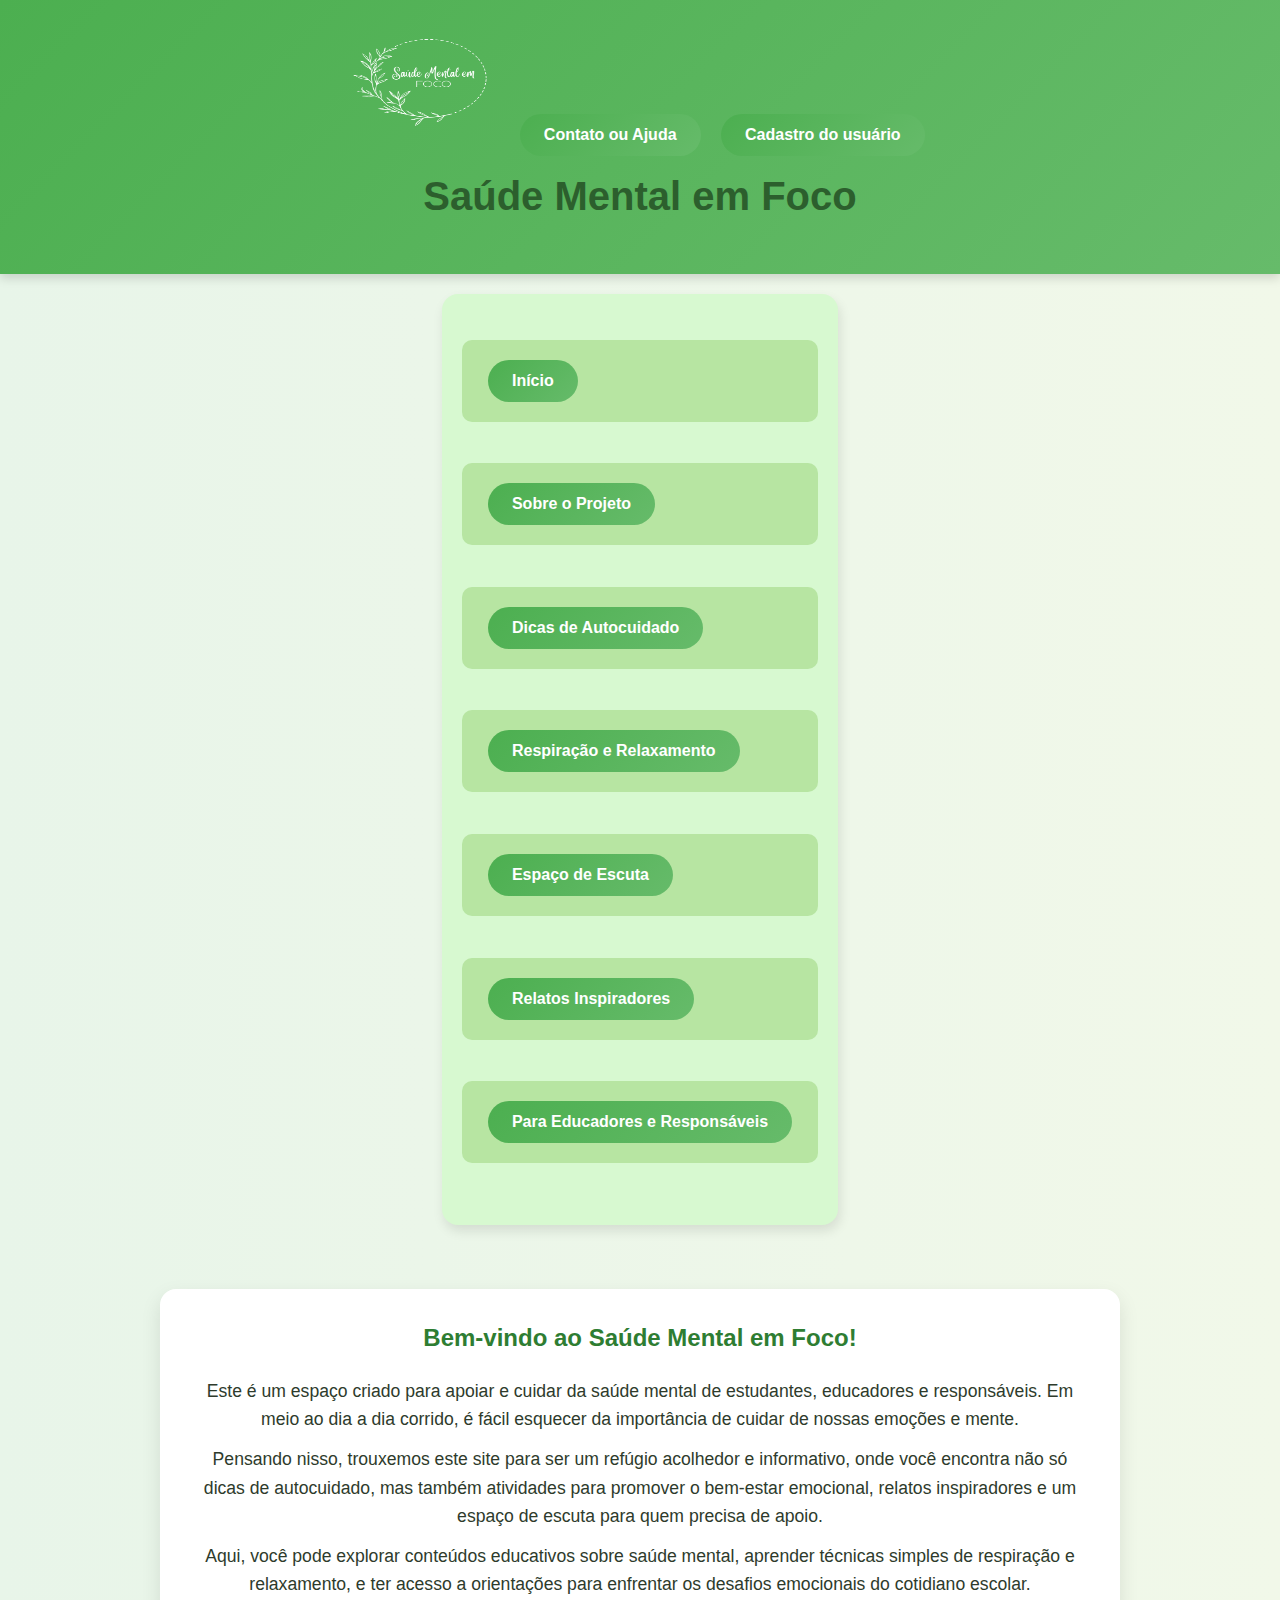
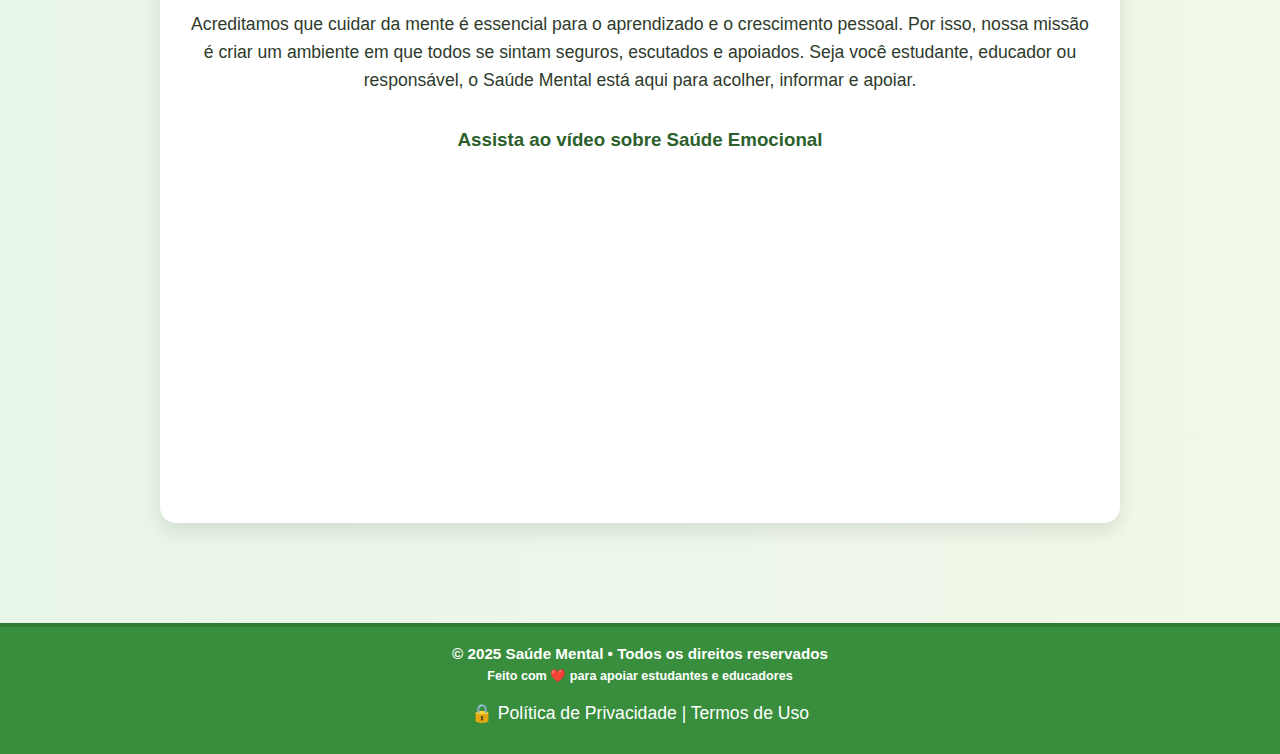
<file: index.html>
<!DOCTYPE html>
<html lang="pt-BR">
<head>
    <meta charset="UTF-8">
    <meta name="viewport" content="width=device-width, initial-scale=1.0">
    <title>Saúde Mental em Foco</title>
    <link rel="stylesheet" type="text/css" href="styles.css" media="screen"/>
    <script src="script.js"></script>
</head>
<div id="cabecalho">
  <img class="imgtopo" src="img/logo.png"
         width="160" height="110" alt="Imagem" title="Equilibrio da saúde mental." />

  
   
  <a href="contatoajuda.html"><button class="bttop">Contato ou Ajuda</button></a>  
  <a href="perfil.html"><button class="bttop">Cadastro do usuário</button></a> 
    


  
  <h1>Saúde Mental em Foco</h1>
        
    </div>

    <div id="layout">

    <div id="menu">
      <br> 
      <a href="inicio.html"><button>Início</button></a>
      <br>
       <a href="sobreprojeto.html"><button>Sobre o Projeto</button></a>
       <br>
       <a href="dicas.html"><button>Dicas de Autocuidado</button></a>
       <br>
       <a href="respiracaorelaxamento.html"><button>Respiração e Relaxamento</button></a>
       <br>
       <a href="espacodeescuta.html"><button>Espaço de Escuta</button></a>
       <br>
       <a href="relatosinspiradores.html"><button>Relatos Inspiradores</button></a>
       <br>
       <a href="educadorresponsavel.html"><button>Para Educadores e Responsáveis</button></a>
       <br>
      
  </div>

    <div id="conteudo">
      <h2>Bem-vindo ao Saúde Mental em Foco!</h2>
        <p>Este é um espaço criado para apoiar e cuidar da saúde mental de estudantes, educadores e responsáveis. Em meio ao dia a dia corrido, é fácil esquecer da importância de cuidar de nossas emoções e mente.</p> 
        <p>  Pensando nisso, trouxemos este site para ser um refúgio acolhedor e informativo, onde você encontra não só dicas de autocuidado, mas também atividades para promover o bem-estar emocional, relatos inspiradores e um espaço de escuta para quem precisa de apoio.</p>
        <p> Aqui, você pode explorar conteúdos educativos sobre saúde mental, aprender técnicas simples de respiração e relaxamento, e ter acesso a orientações para enfrentar os desafios emocionais do cotidiano escolar.</p>
        <p> Acreditamos que cuidar da mente é essencial para o aprendizado e o crescimento pessoal. Por isso, nossa missão é criar um ambiente em que todos se sintam seguros, escutados e apoiados. Seja você estudante, educador ou responsável, o Saúde Mental está aqui para acolher, informar e apoiar.</p>


        <div id="video-container" style="text-align: center; margin-top: 30px;">
          <h3>Assista ao vídeo sobre Saúde Emocional</h3>
          <iframe width="560" height="315" src="https://www.youtube.com/embed/IptgZSmFNj8" frameborder="0" allow="accelerometer; autoplay; clipboard-write; encrypted-media; gyroscope; picture-in-picture" allowfullscreen></iframe>
      </div>
          
  
    </div>

  </div>

    <footer>
      <h4>&copy; 2025 Saúde Mental • Todos os direitos reservados</h4>
    <h5>Feito com ❤️ para apoiar estudantes e educadores</h5>
    <p>🔒 Política de Privacidade | Termos de Uso</p>
    </footer>
</body>
</html>
</file>
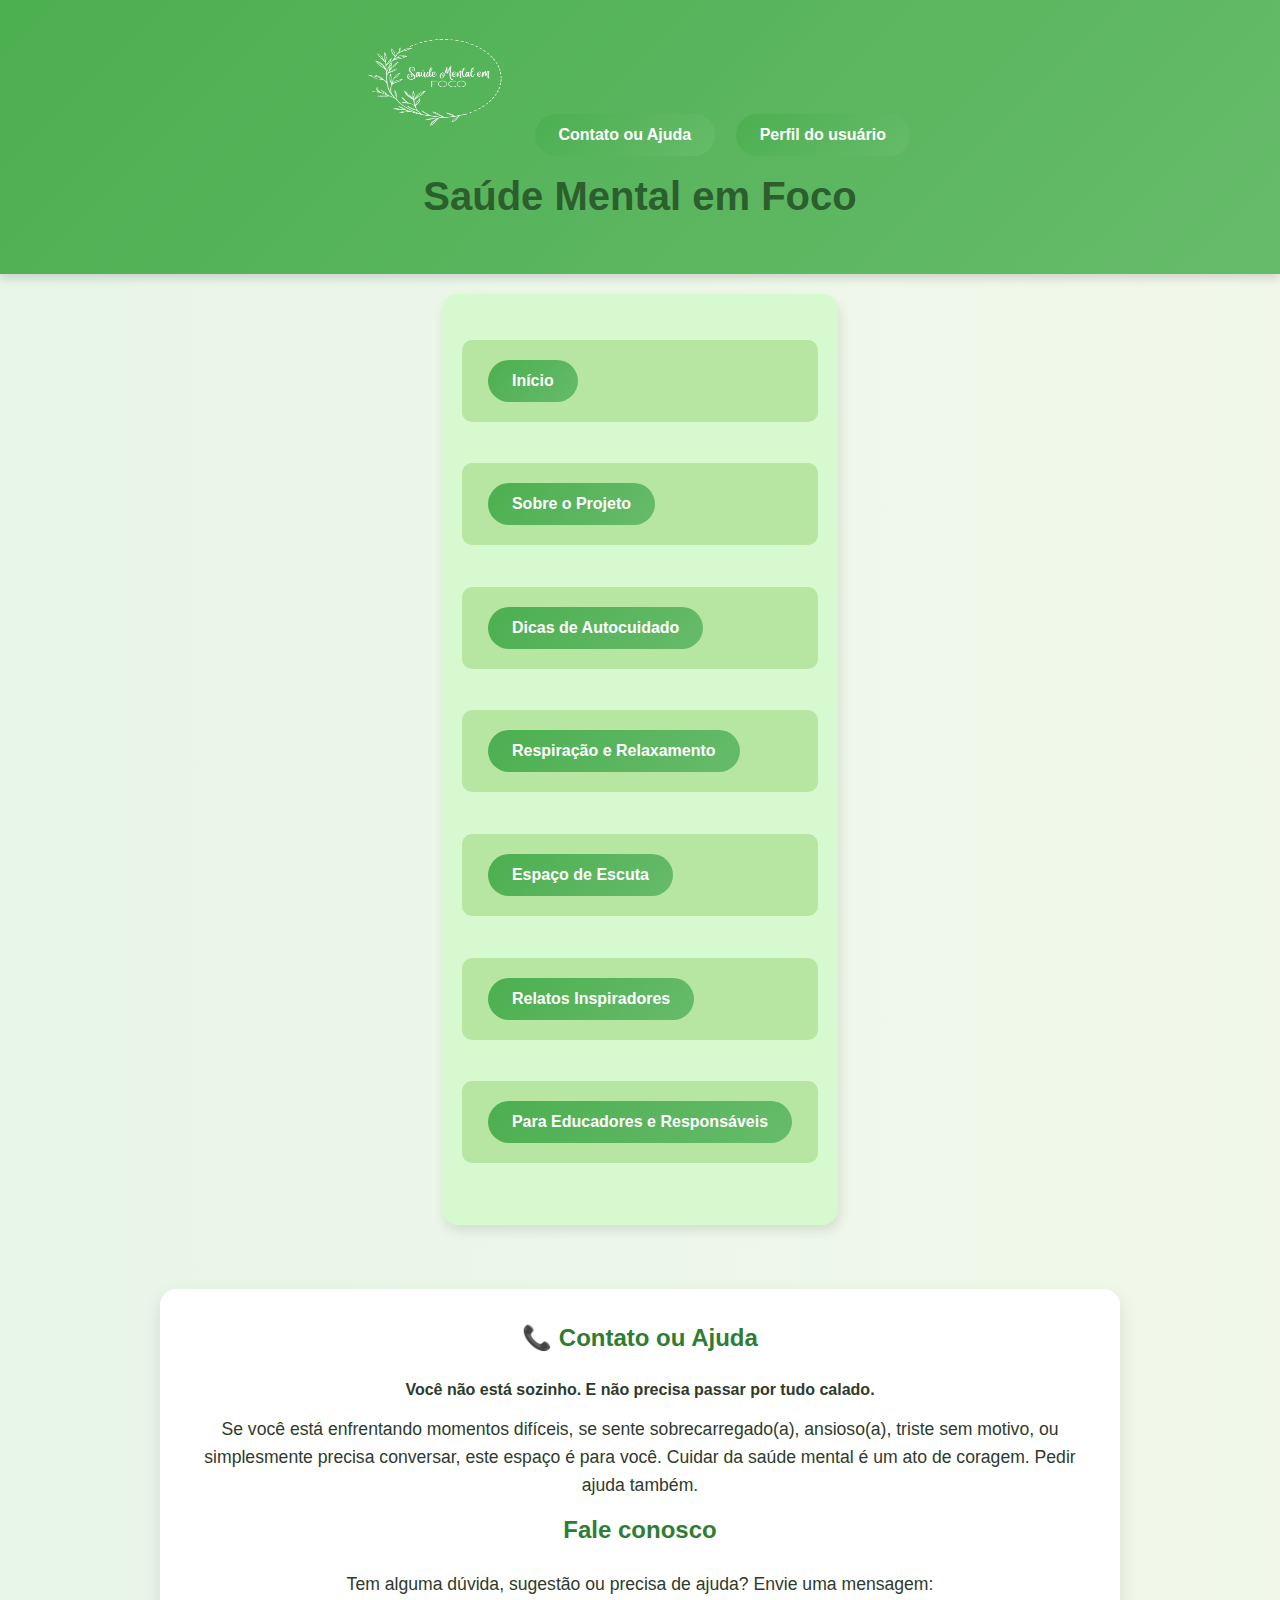
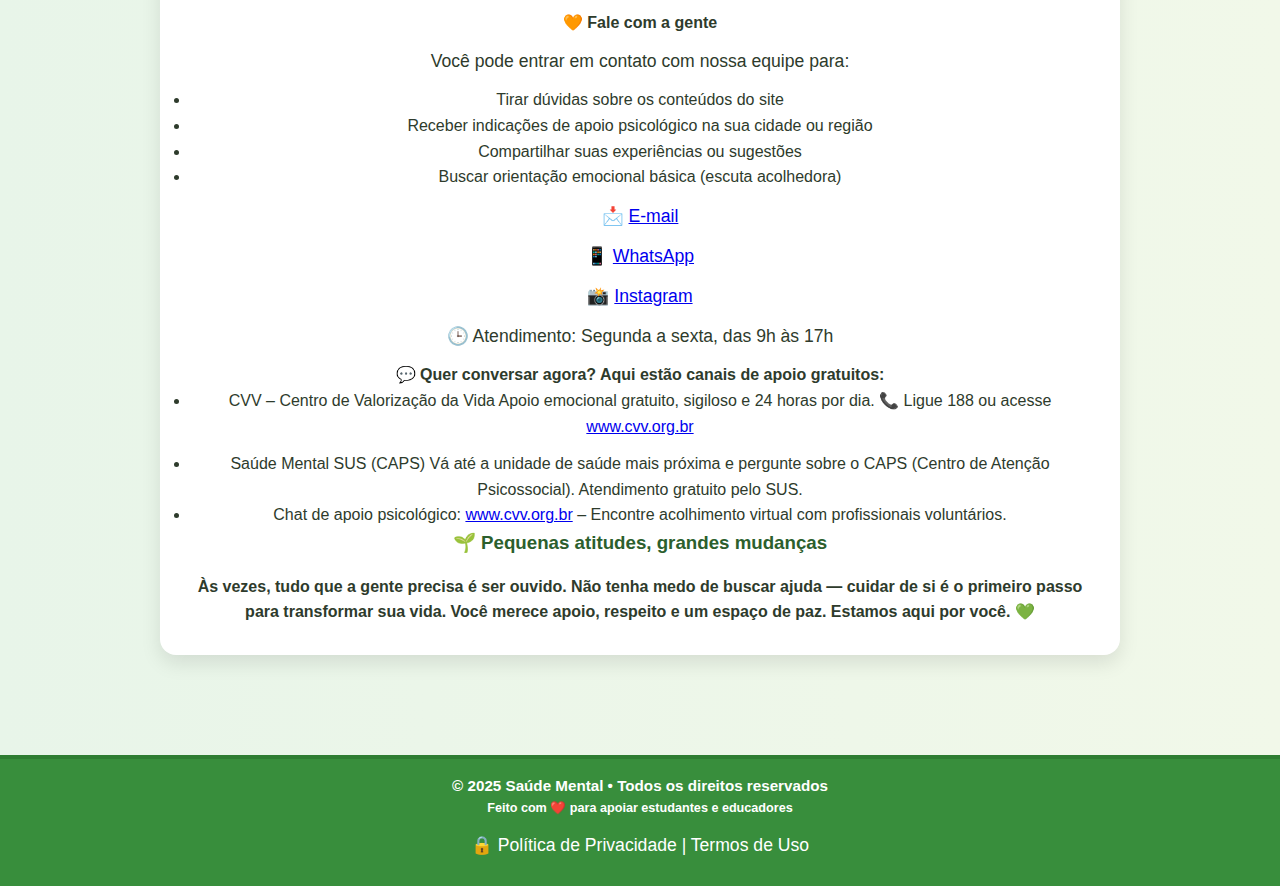
<file: contatoajuda.html>
<!DOCTYPE html>
<html lang="pt-BR">
<head>
    <meta charset="UTF-8">
    <meta name="viewport" content="width=device-width, initial-scale=1.0">
    <title>Saúde Mental em Foco</title>
    <link rel="stylesheet" type="text/css" href="styles.css" media="screen"/>
    <script src="script.js"></script>
</head>
<div id="cabecalho">
  <img class="imgtopo" src="img/logo.png"
         width="160" height="110" alt="Imagem" title="Equilibrio da saúde mental." />
      

       <a href="contatoajuda.html"><button class="bttop">Contato ou Ajuda</button></a>  
  <a href="perfil.html"><button class="bttop">Perfil do usuário</button></a>    
        <h1>Saúde Mental em Foco</h1>
        
    </div>

    <div id="layout">

    <div id="menu">
      <br> 
      <a href="inicio.html"><button>Início</button></a>
      <br>
       <a href="sobreprojeto.html"><button>Sobre o Projeto</button></a>
       <br>
       <a href="dicas.html"><button>Dicas de Autocuidado</button></a>
       <br>
       <a href="respiracaorelaxamento.html"><button>Respiração e Relaxamento</button></a>
       <br>
       <a href="espacodeescuta.html"><button>Espaço de Escuta</button></a>
       <br>
       <a href="relatosinspiradores.html"><button>Relatos Inspiradores</button></a>
       <br>
       <a href="educadorresponsavel.html"><button>Para Educadores e Responsáveis</button></a>
       <br>
    
  </div>

    <div id="conteudo">
     <h2>📞 Contato ou Ajuda</h2>
     <h4>Você não está sozinho. E não precisa passar por tudo calado.</h4>
     <p>Se você está enfrentando momentos difíceis, se sente sobrecarregado(a), ansioso(a), triste sem motivo, ou simplesmente precisa conversar, este espaço é para você.

        Cuidar da saúde mental é um ato de coragem. Pedir ajuda também.</p>


  <section class="contato" id="contato">
    <h2>Fale conosco</h2>
    <p>Tem alguma dúvida, sugestão ou precisa de ajuda? Envie uma mensagem:</p>
    
        <h4>🧡 Fale com a gente</h4>
        <p>Você pode entrar em contato com nossa equipe para:

           <li> Tirar dúvidas sobre os conteúdos do site</li> 
            
          <li>Receber indicações de apoio psicológico na sua cidade ou região</li>  
            
          <li>Compartilhar suas experiências ou sugestões</li>
            
         <li>Buscar orientação emocional básica (escuta acolhedora)</li>
            
           <p>📩 <a href="mailto:apoio@saudementalemfoco.org">E-mail</a></p> 
           <p>📱 <a href="https://wa.me/14982269657" target="_blank">WhatsApp</a></p> 
           <p>📸 <a href="https://instagram.com/saudementalparatodos_" target="_blank">Instagram</a></p>
            <p>🕒 Atendimento: Segunda a sexta, das 9h às 17h </p>
        <h4>💬 Quer conversar agora? Aqui estão canais de apoio gratuitos:</h4>
        <li>CVV – Centro de Valorização da Vida
            Apoio emocional gratuito, sigiloso e 24 horas por dia.
            📞 Ligue 188 ou acesse <a href="https://www.cvv.org.br" target="_blank">www.cvv.org.br</a></p></li>
            <li>Saúde Mental SUS (CAPS)
                Vá até a unidade de saúde mais próxima e pergunte sobre o CAPS (Centro de Atenção Psicossocial). Atendimento gratuito pelo SUS.</li>
            <li>Chat de apoio psicológico:
                <a href="https://www.mapasaudemental.com.br" target="_blank">www.cvv.org.br</a> – Encontre acolhimento virtual com profissionais voluntários.</li>

            <h3>🌱 Pequenas atitudes, grandes mudanças</h3>
            <h4>Às vezes, tudo que a gente precisa é ser ouvido. Não tenha medo de buscar ajuda — cuidar de si é o primeiro passo para transformar sua vida.

                Você merece apoio, respeito e um espaço de paz. Estamos aqui por você. 💚</h4>


      </div>
          
  
    </div>

  </div>

    <footer>
      <h4>&copy; 2025 Saúde Mental • Todos os direitos reservados</h4>
    <h5>Feito com ❤️ para apoiar estudantes e educadores</h5>
    <p>🔒 Política de Privacidade | Termos de Uso</p>
    </footer>
</body>
</html>
</file>
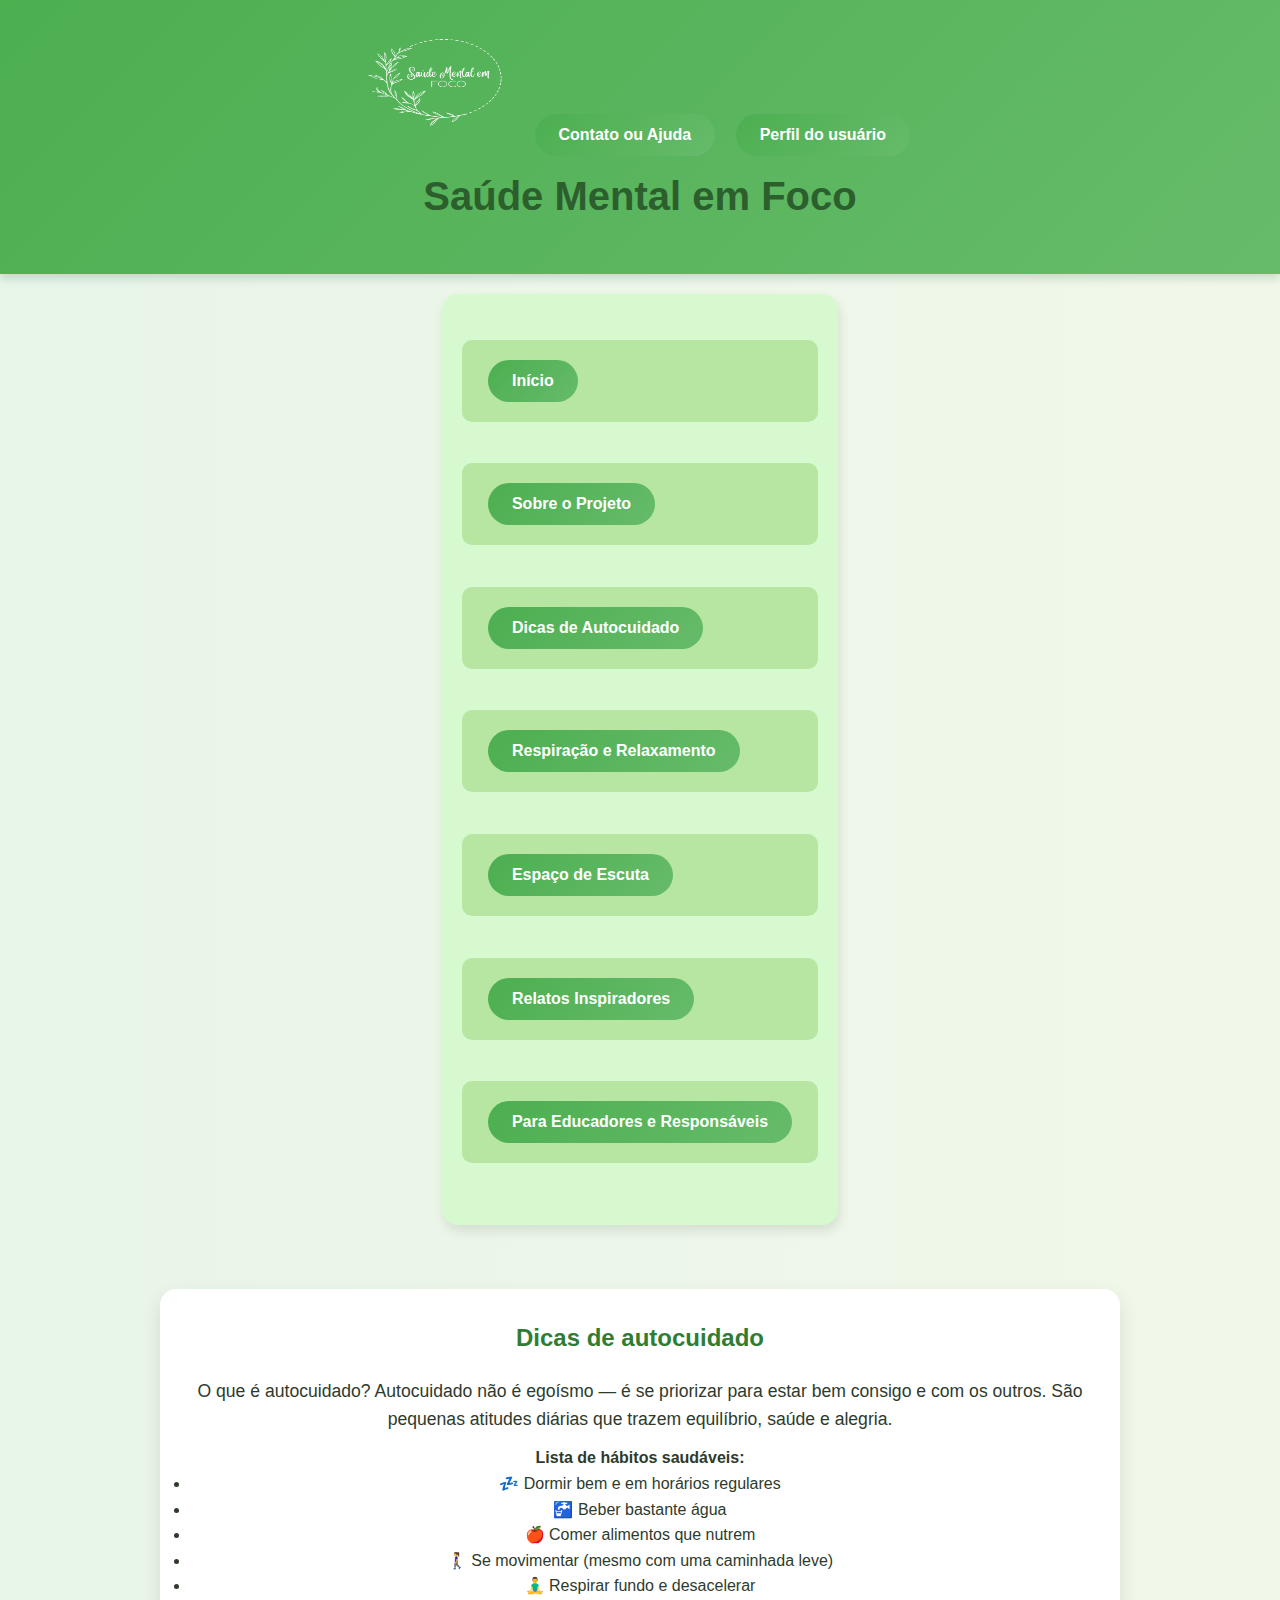
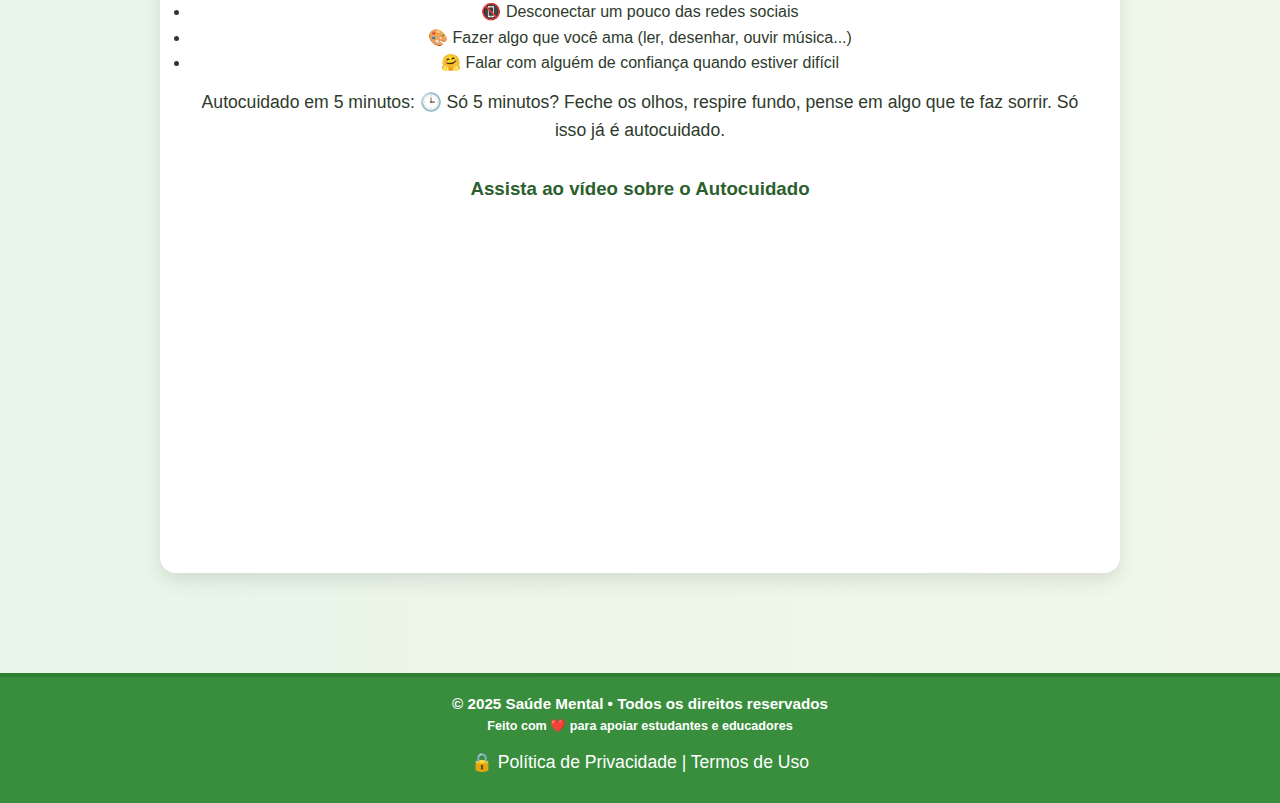
<file: dicas.html>
<!DOCTYPE html>
<html lang="pt-BR">
<head>
    <meta charset="UTF-8">
    <meta name="viewport" content="width=device-width, initial-scale=1.0">
    <title>Saúde Mental em Foco</title>
    <link rel="stylesheet" type="text/css" href="styles.css" media="screen"/>
    <script src="script.js"></script>
</head>
    <div id="cabecalho">
      <img class="imgtopo" src="img/logo.png"
         width="160" height="110" alt="Imagem" title="Equilibrio da saúde mental." />
      

       <a href="contatoajuda.html"><button class="bttop">Contato ou Ajuda</button></a>  
  <a href="perfil.html"><button class="bttop">Perfil do usuário</button></a>    
        <h1>Saúde Mental em Foco</h1>
    </div>

    <div id="layout">

    <div id="menu">
      <br> 
      <a href="inicio.html"><button>Início</button></a>
      <br>
       <a href="sobreprojeto.html"><button>Sobre o Projeto</button></a>
       <br>
       <a href="dicas.html"><button>Dicas de Autocuidado</button></a>
       <br>
       <a href="respiracaorelaxamento.html"><button>Respiração e Relaxamento</button></a>
       <br>
       <a href="espacodeescuta.html"><button>Espaço de Escuta</button></a>
       <br>
       <a href="relatosinspiradores.html"><button>Relatos Inspiradores</button></a>
       <br>
       <a href="educadorresponsavel.html"><button>Para Educadores e Responsáveis</button></a>
       <br>

  </div>

  <div id="conteudo">
    <h2>Dicas de autocuidado</h2>
    <p>O que é autocuidado? Autocuidado não é egoísmo — é se priorizar para estar bem consigo e com os outros. São pequenas atitudes diárias que trazem equilíbrio, saúde e alegria.</p>

    <h4> Lista de hábitos saudáveis:</h4>
    <li>💤 Dormir bem e em horários regulares</li>
    <li>🚰 Beber bastante água</li>
    <li>🍎 Comer alimentos que nutrem</li>
    <li>🚶‍♀️ Se movimentar (mesmo com uma caminhada leve)</li>
    <li>🧘‍♂️ Respirar fundo e desacelerar</li>
    <li>📵 Desconectar um pouco das redes sociais</li>
    <li>🎨 Fazer algo que você ama (ler, desenhar, ouvir música...)</li>
    <li>🤗 Falar com alguém de confiança quando estiver difícil</li>

    <p>Autocuidado em 5 minutos: 🕒 Só 5 minutos? Feche os olhos, respire fundo, pense em algo que te faz sorrir. Só isso já é autocuidado.</p>

    <div id="video-container" style="text-align: center; margin-top: 30px;">
        <h3>Assista ao vídeo sobre o Autocuidado</h3>
        <iframe width="560" height="315" src="https://www.youtube.com/embed/tYiD3FJRXgM?si=ZHF_KVhlK0ngTYno" title="YouTube video player" frameborder="0" allow="accelerometer; autoplay; clipboard-write; encrypted-media; gyroscope; picture-in-picture; web-share" referrerpolicy="strict-origin-when-cross-origin" allowfullscreen></iframe>
    </div>





     </div>
  </div>
    </div>

  <footer>
    <h4>&copy; 2025 Saúde Mental • Todos os direitos reservados</h4>
  <h5>Feito com ❤️ para apoiar estudantes e educadores</h5>
  <p>🔒 Política de Privacidade | Termos de Uso</p>
  </footer>
</body>
</html>
</file>
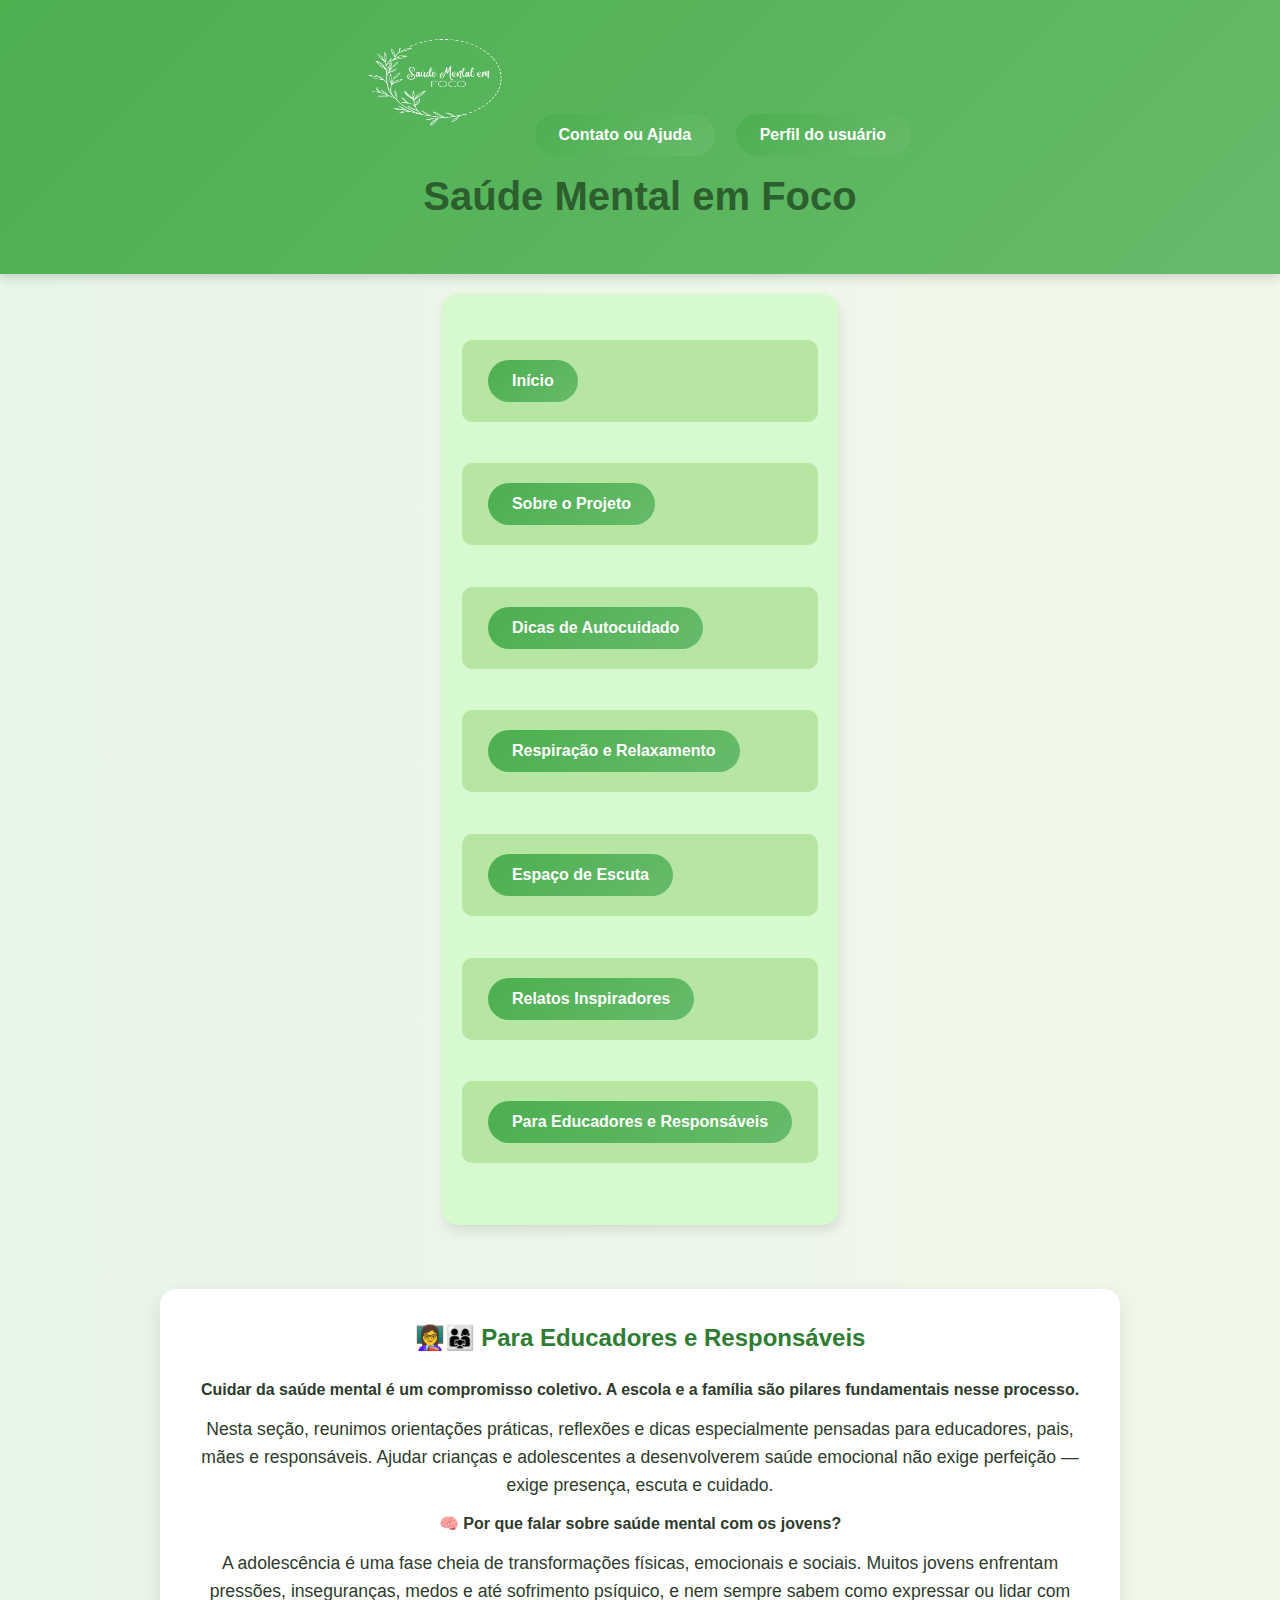
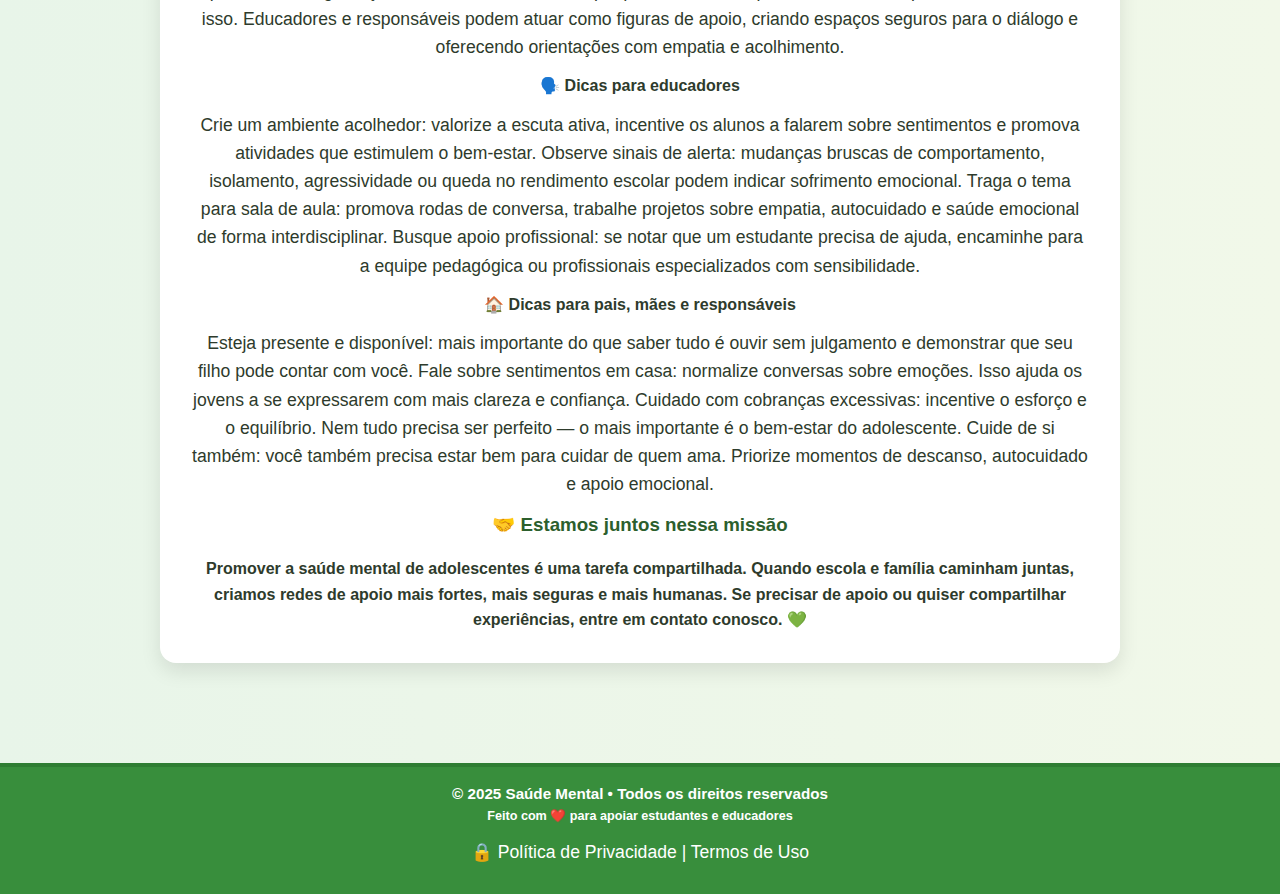
<file: educadorresponsavel.html>
<!DOCTYPE html>
<html lang="pt-BR">
<head>
    <meta charset="UTF-8">
    <meta name="viewport" content="width=device-width, initial-scale=1.0">
    <title>Saúde Mental em Foco</title>
    <link rel="stylesheet" type="text/css" href="styles.css" media="screen"/>
    <script src="script.js"></script>
</head>
<div id="cabecalho">
  <img class="imgtopo" src="img/logo.png"
         width="160" height="110" alt="Imagem" title="Equilibrio da saúde mental." />
      

       <a href="contatoajuda.html"><button class="bttop">Contato ou Ajuda</button></a>  
  <a href="perfil.html"><button class="bttop">Perfil do usuário</button></a>    
        <h1>Saúde Mental em Foco</h1>
    </div>

    <div id="layout">

    <div id="menu">
      <br> 
      <a href="inicio.html"><button>Início</button></a>
      <br>
       <a href="sobreprojeto.html"><button>Sobre o Projeto</button></a>
       <br>
       <a href="dicas.html"><button>Dicas de Autocuidado</button></a>
       <br>
       <a href="respiracaorelaxamento.html"><button>Respiração e Relaxamento</button></a>
       <br>
       <a href="espacodeescuta.html"><button>Espaço de Escuta</button></a>
       <br>
       <a href="relatosinspiradores.html"><button>Relatos Inspiradores</button></a>
       <br>
       <a href="educadorresponsavel.html"><button>Para Educadores e Responsáveis</button></a>
       <br>
  </div>

    <div id="conteudo">
      <h2>👩‍🏫👨‍👩‍👧 Para Educadores e Responsáveis</h2>
      <h4>Cuidar da saúde mental é um compromisso coletivo. A escola e a família são pilares fundamentais nesse processo.</h4>
      <p>Nesta seção, reunimos orientações práticas, reflexões e dicas especialmente pensadas para educadores, pais, mães e responsáveis. Ajudar crianças e adolescentes a desenvolverem saúde emocional não exige perfeição — exige presença, escuta e cuidado. </p>
      <h4>🧠 Por que falar sobre saúde mental com os jovens?</h4>
      <p>A adolescência é uma fase cheia de transformações físicas, emocionais e sociais. Muitos jovens enfrentam pressões, inseguranças, medos e até sofrimento psíquico, e nem sempre sabem como expressar ou lidar com isso.

        Educadores e responsáveis podem atuar como figuras de apoio, criando espaços seguros para o diálogo e oferecendo orientações com empatia e acolhimento.</p>
      <h4>🗣️ Dicas para educadores</h4>
      <p>Crie um ambiente acolhedor: valorize a escuta ativa, incentive os alunos a falarem sobre sentimentos e promova atividades que estimulem o bem-estar.

        Observe sinais de alerta: mudanças bruscas de comportamento, isolamento, agressividade ou queda no rendimento escolar podem indicar sofrimento emocional.
        
        Traga o tema para sala de aula: promova rodas de conversa, trabalhe projetos sobre empatia, autocuidado e saúde emocional de forma interdisciplinar.
        
        Busque apoio profissional: se notar que um estudante precisa de ajuda, encaminhe para a equipe pedagógica ou profissionais especializados com sensibilidade.</p>
      <h4>🏠 Dicas para pais, mães e responsáveis</h4>
      <p>Esteja presente e disponível: mais importante do que saber tudo é ouvir sem julgamento e demonstrar que seu filho pode contar com você.

        Fale sobre sentimentos em casa: normalize conversas sobre emoções. Isso ajuda os jovens a se expressarem com mais clareza e confiança.
        
        Cuidado com cobranças excessivas: incentive o esforço e o equilíbrio. Nem tudo precisa ser perfeito — o mais importante é o bem-estar do adolescente.
        
        Cuide de si também: você também precisa estar bem para cuidar de quem ama. Priorize momentos de descanso, autocuidado e apoio emocional.</p>
      <h3>🤝 Estamos juntos nessa missão</h3>
      <h4>Promover a saúde mental de adolescentes é uma tarefa compartilhada. Quando escola e família caminham juntas, criamos redes de apoio mais fortes, mais seguras e mais humanas.

        Se precisar de apoio ou quiser compartilhar experiências, entre em contato conosco. 💚</h4>

      </div>
          
  
    </div>

  </div>

    <footer>
      <h4>&copy; 2025 Saúde Mental • Todos os direitos reservados</h4>
    <h5>Feito com ❤️ para apoiar estudantes e educadores</h5>
    <p>🔒 Política de Privacidade | Termos de Uso</p>
    </footer>
</body>
</html>
</file>
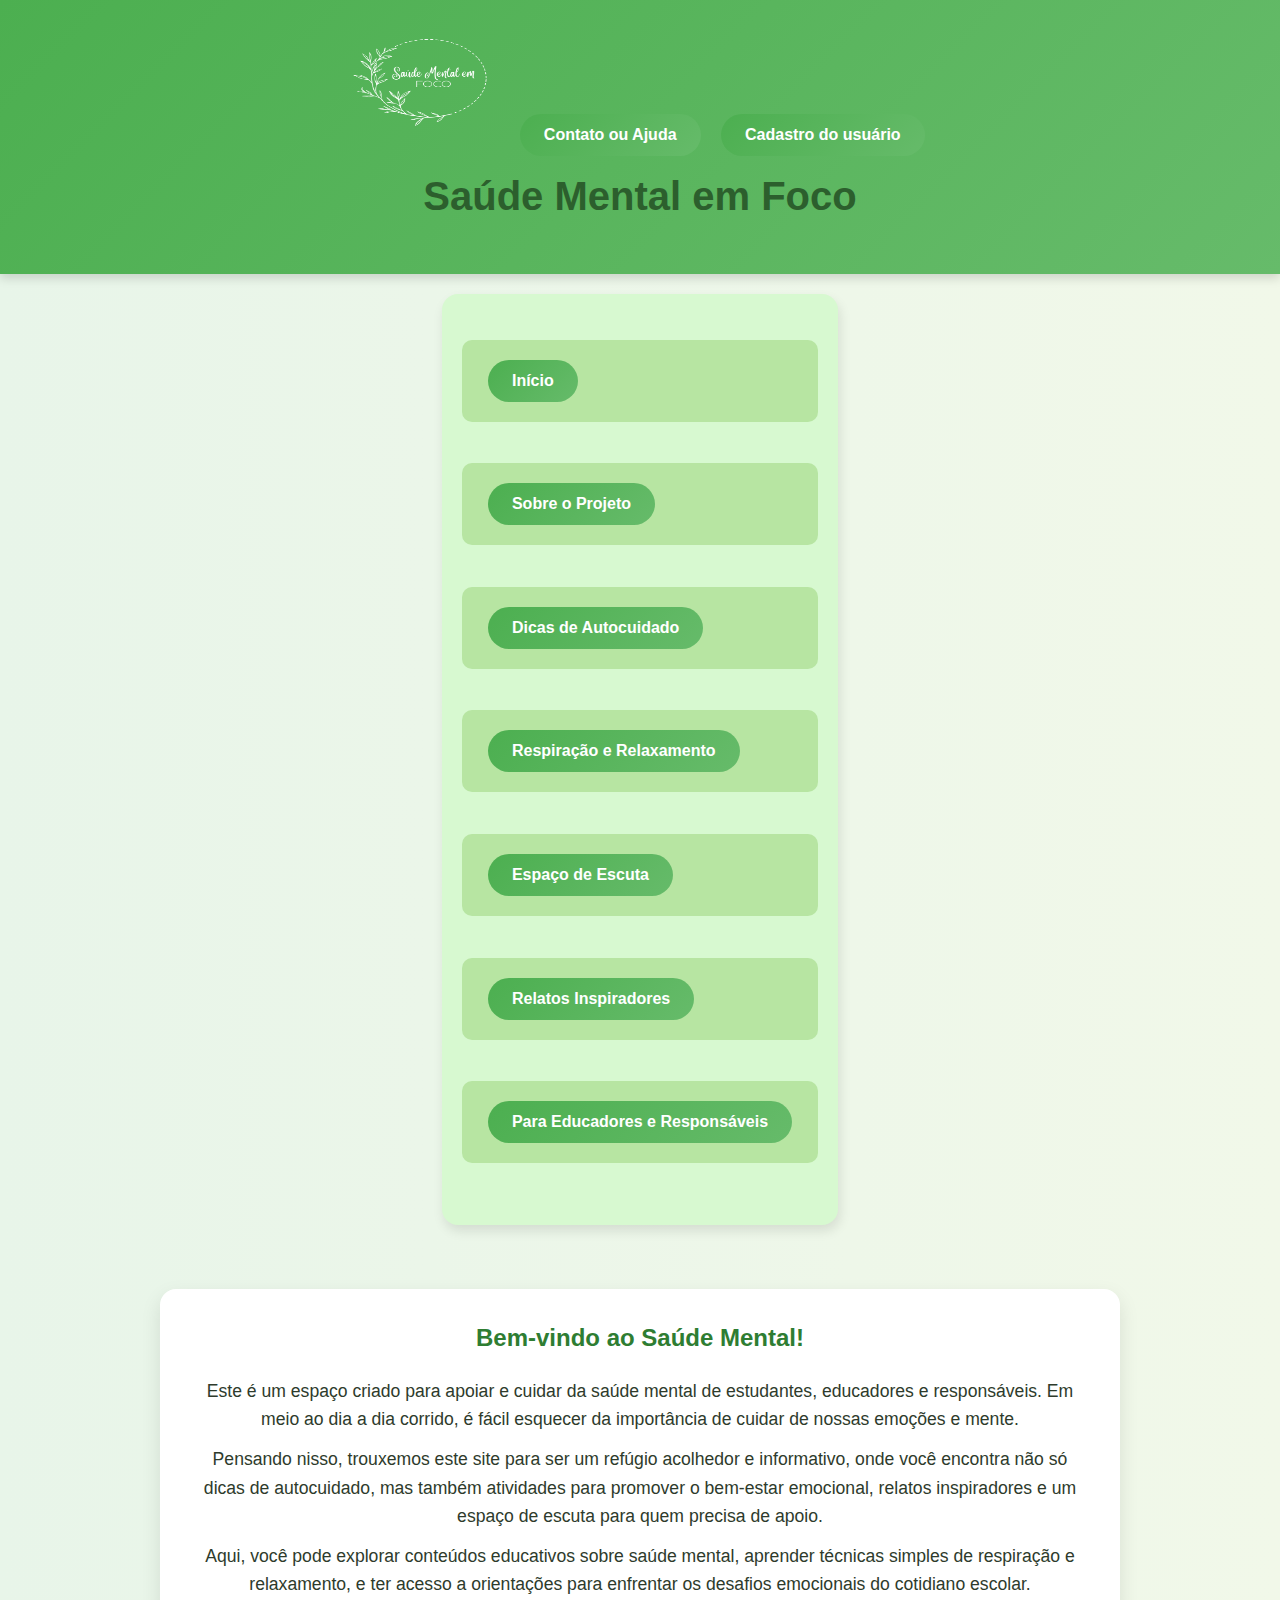
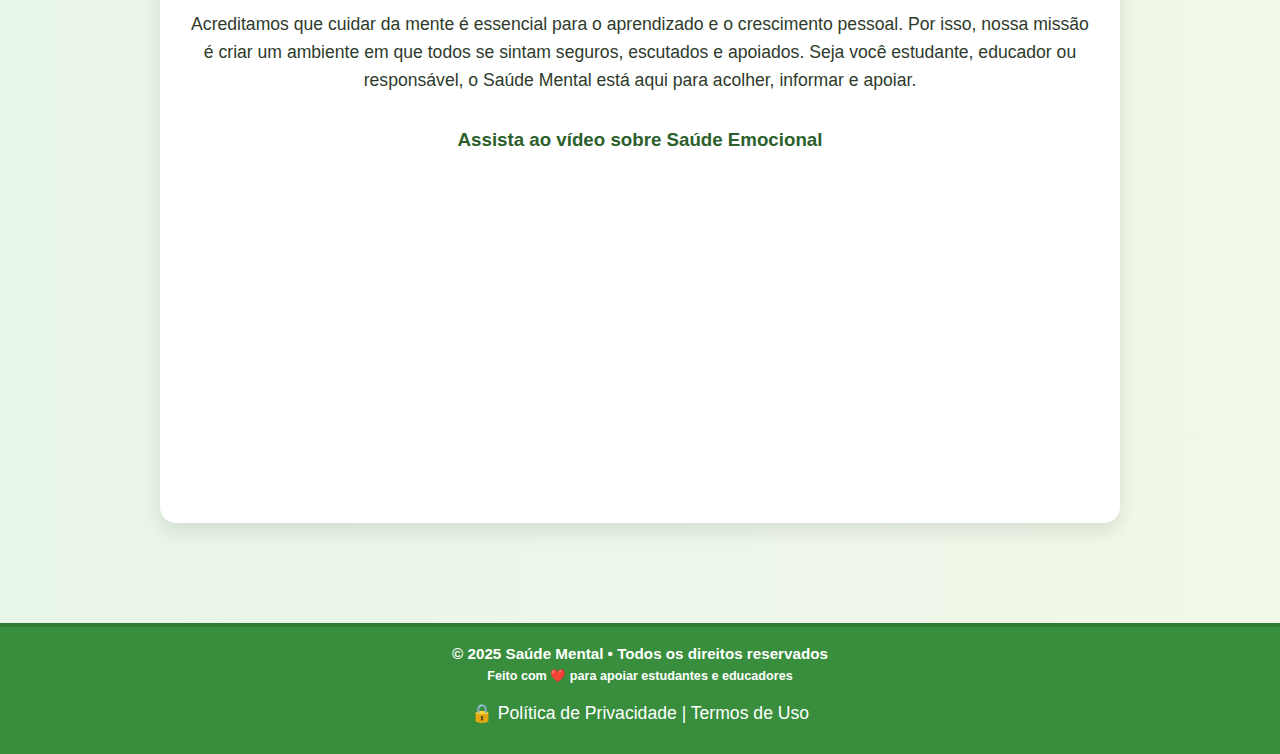
<file: inicio.html>
<!DOCTYPE html>
<html lang="pt-BR">
<head>
    <meta charset="UTF-8">
    <meta name="viewport" content="width=device-width, initial-scale=1.0">
    <title>Saúde Mental em Foco</title>
    <link rel="stylesheet" type="text/css" href="styles.css" media="screen"/>
    <script src="script.js"></script>
</head>
<body onload="boasVindas(); fraseAleatoria();">
    <div id="cabecalho">
      <img class="imgtopo" src="img/logo.png"
         width="160" height="110" alt="Imagem" title="Equilibrio da saúde mental." />
      

       <a href="contatoajuda.html"><button class="bttop">Contato ou Ajuda</button></a>  
  <a href="perfil.html"><button class="bttop">Cadastro do usuário</button></a>    
        <h1>Saúde Mental em Foco</h1>
    </div>

    <div id="layout">

    <div id="menu">
      <br> 
      <a href="inicio.html"><button>Início</button></a>
      <br>
       <a href="sobreprojeto.html"><button>Sobre o Projeto</button></a>
       <br>
       <a href="dicas.html"><button>Dicas de Autocuidado</button></a>
       <br>
       <a href="respiracaorelaxamento.html"><button>Respiração e Relaxamento</button></a>
       <br>
       <a href="espacodeescuta.html"><button>Espaço de Escuta</button></a>
       <br>
       <a href="relatosinspiradores.html"><button>Relatos Inspiradores</button></a>
       <br>
       <a href="educadorresponsavel.html"><button>Para Educadores e Responsáveis</button></a>
       <br>
       

  </div>

    <div id="conteudo">
      <h2>Bem-vindo ao Saúde Mental!</h2>
        <p>Este é um espaço criado para apoiar e cuidar da saúde mental de estudantes, educadores e responsáveis. Em meio ao dia a dia corrido, é fácil esquecer da importância de cuidar de nossas emoções e mente.</p> 
        <p>  Pensando nisso, trouxemos este site para ser um refúgio acolhedor e informativo, onde você encontra não só dicas de autocuidado, mas também atividades para promover o bem-estar emocional, relatos inspiradores e um espaço de escuta para quem precisa de apoio.</p>
        <p> Aqui, você pode explorar conteúdos educativos sobre saúde mental, aprender técnicas simples de respiração e relaxamento, e ter acesso a orientações para enfrentar os desafios emocionais do cotidiano escolar.</p>
        <p> Acreditamos que cuidar da mente é essencial para o aprendizado e o crescimento pessoal. Por isso, nossa missão é criar um ambiente em que todos se sintam seguros, escutados e apoiados. Seja você estudante, educador ou responsável, o Saúde Mental está aqui para acolher, informar e apoiar.</p>


        <div id="video-container" style="text-align: center; margin-top: 30px;">
          <h3>Assista ao vídeo sobre Saúde Emocional</h3>
          <iframe width="560" height="315" src="https://www.youtube.com/embed/IptgZSmFNj8" frameborder="0" allow="accelerometer; autoplay; clipboard-write; encrypted-media; gyroscope; picture-in-picture" allowfullscreen></iframe>
      </div>
          
  
    </div>

  </div>

    <footer>
      <h4>&copy; 2025 Saúde Mental • Todos os direitos reservados</h4>
    <h5>Feito com ❤️ para apoiar estudantes e educadores</h5>
    <p>🔒 Política de Privacidade | Termos de Uso</p>
    </footer>
</body>
</html>
</file>
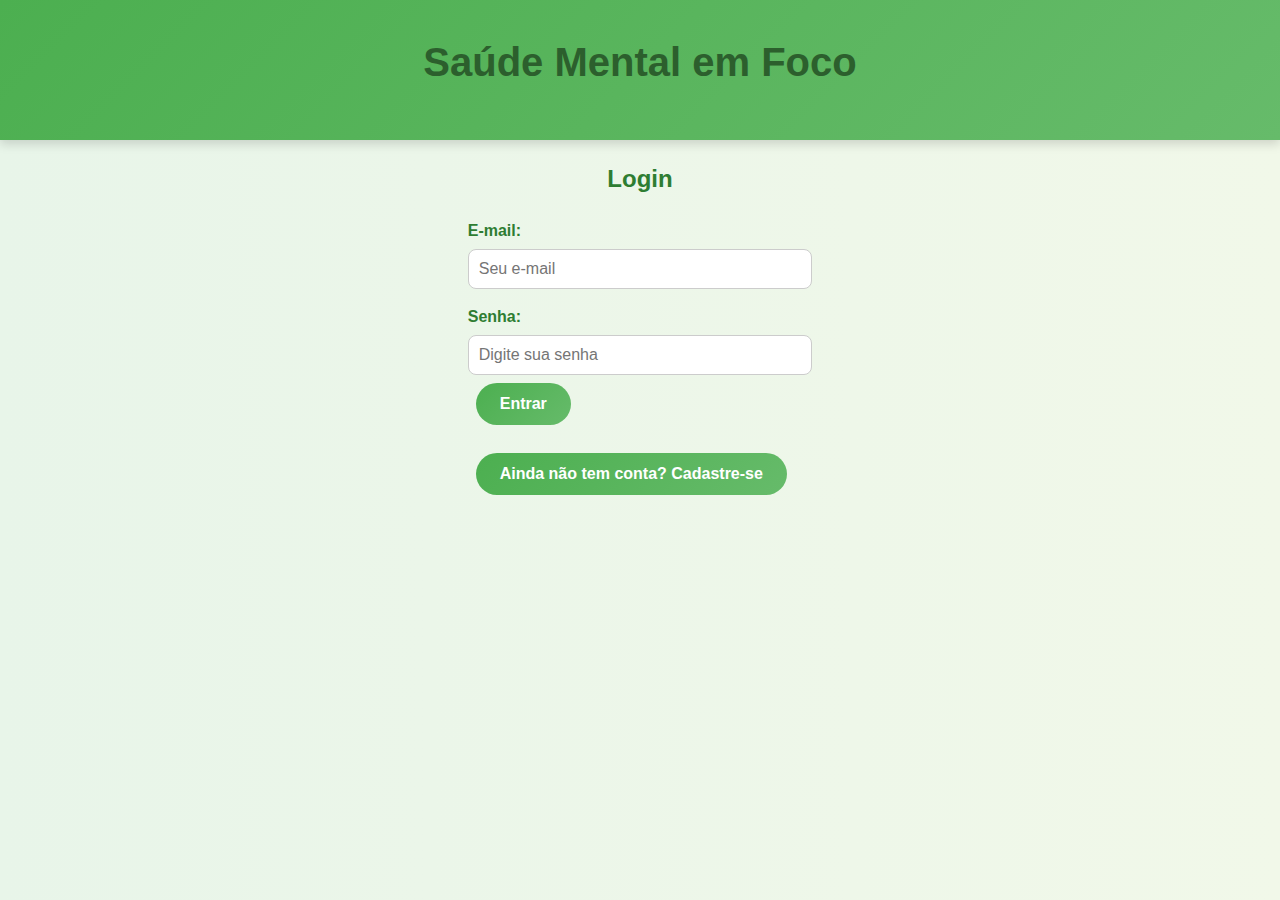
<file: login.html>
<!DOCTYPE html>
<html lang="pt-BR">
<head>
    <meta charset="UTF-8">
    <meta name="viewport" content="width=device-width, initial-scale=1.0">
    <title>Saúde Mental em Foco</title>
    <link rel="stylesheet" type="text/css" href="styles.css" media="screen"/>
    <script src="script.js"></script>
</head>
    <div id="cabecalho">
        <h1>Saúde Mental em Foco</h1>
    </div>

    <div id="layout">

        <div class="login-container">
    <h2>Login</h2>
    <form>
      <label for="email">E-mail:</label>
      <input type="email" id="email" name="email" placeholder="Seu e-mail" /></form>
       <label for="senha">Senha:</label>
      <input type="password" id="senha" name="senha" placeholder="Digite sua senha" /></form>


      <button onclick="fazerLogin()">Entrar</button>
      <p id="mensagem" style="color: red;"></p>


      

      <a href="perfil.html"><button>Ainda não tem conta? Cadastre-se</button></a>

  </div>



</body>
</html>
      
    
    </form>
  </div>
</body>
</html>
</file>
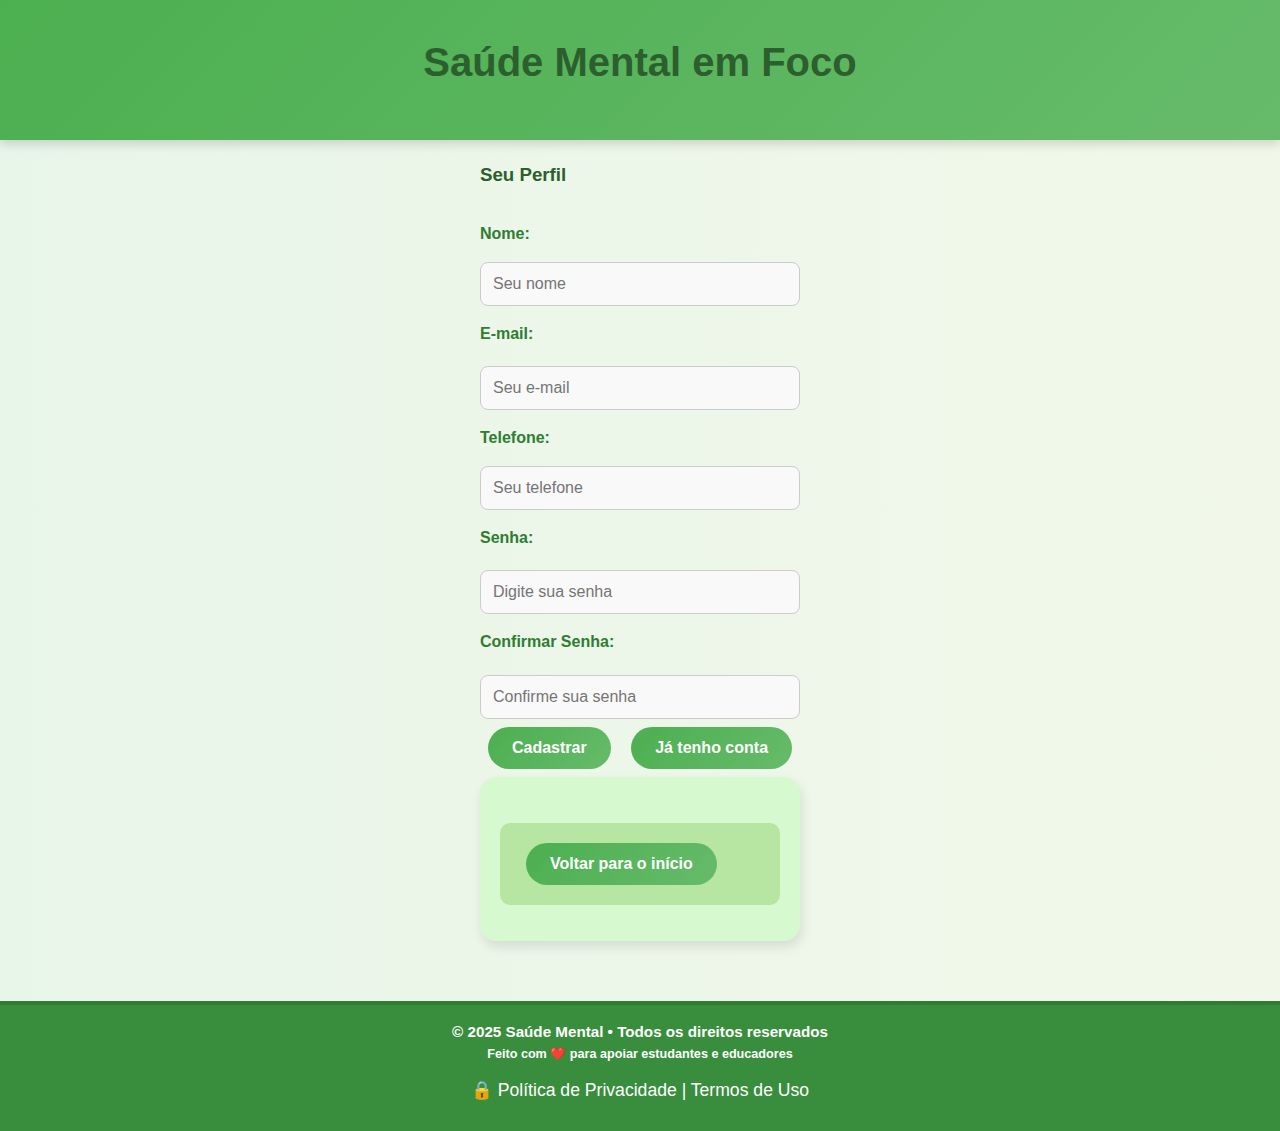
<file: perfil.html>
<!DOCTYPE html>
<html lang="pt-BR">
<head>
    <meta charset="UTF-8">
    <meta name="viewport" content="width=device-width, initial-scale=1.0">
    <title>Saúde Mental em Foco</title>
    <link rel="stylesheet" type="text/css" href="styles.css" media="screen"/>
    <script src="script.js"></script>
</head>
    <div id="cabecalho">
        <h1>Saúde Mental em Foco</h1>
    </div>

    <div id="layout">
        

  

  <div id="perfil-usuario">

    <h3>Seu Perfil</h3>

  
    <form id="form-perfil">
      <label for="nome">Nome:</label>
      <input type="text" id="nome" name="nome" placeholder="Seu nome" />
    </form>

      <form id="form-perfil">
      <label for="email">E-mail:</label>
      <input type="email" id="email" name="email" placeholder="Seu e-mail" /></form>

      <form id="form-perfil">
      <label for="telefone">Telefone:</label>
      <input type="tel" id="telefone" name="telefone" placeholder="Seu telefone" /></form>

      <form id="form-perfil">
      <label for="senha">Senha:</label>
      <input type="password" id="senha" name="senha" placeholder="Digite sua senha" /></form>

      <form id="form-perfil">
    <label for="confirmarSenha">Confirmar Senha:</label>
    <input type="password" id="confirmarSenha" name="confirmarSenha" placeholder="Confirme sua senha" /></form>


<button onclick="cadastrarUsuario()">Cadastrar</button>
<a href="login.html"><button>Já tenho conta</button></a>

<div id="menu">
    <br> 
    <a href="inicio.html"><button> Voltar para o início</button></a>

</div>


    
    
  </div>
    </div>

    


  <footer>
    <h4>&copy; 2025 Saúde Mental • Todos os direitos reservados</h4>
  <h5>Feito com ❤️ para apoiar estudantes e educadores</h5>
  <p>🔒 Política de Privacidade | Termos de Uso</p>
  </footer>
</body>
</html>
</file>
<file: styles.css>
/* Reset básico */
* {
  margin: 0;
  padding: 0;
  box-sizing: border-box;
}

/* Fonte global e fundo suave */
body {
  font-family: 'Segoe UI', 'Helvetica Neue', sans-serif;
  background: linear-gradient(to right, #e8f5e9, #f1f8e9);
  color: #2e3b2c;
  min-height: 100vh;
  line-height: 1.6;
}

/* Cabeçalho */
#cabecalho {
  background: linear-gradient(135deg, #4caf50, #66bb6a);
  color: white;
  padding: 30px 20px;
  text-align: center;
  box-shadow: 0 4px 10px rgba(0, 0, 0, 0.15);
}

#cabecalho h1 {
  font-size: 2.5rem;
}

/* Botões estilosos */
button {
  background: linear-gradient(135deg, #4caf50, #66bb6a);
  color: white;
  border: none;
  padding: 12px 24px;
  margin: 8px;
  cursor: pointer;
  border-radius: 30px;
  font-size: 1rem;
  font-weight: bold;
  transition: background 0.3s ease, transform 0.2s;
}

button:hover {
  background: linear-gradient(135deg, #43a047, #5cb85c);
  transform: translateY(-2px);
}

/* Conteúdo principal */
#conteudo {
  max-width: 960px;
  margin: 40px auto;
  background-color: white;
  padding: 30px;
  border-radius: 16px;
  box-shadow: 0 8px 20px rgba(0, 0, 0, 0.1);
  text-align: center;
}

h1, h2, h3 {
  margin-bottom: 16px;
  color: #2c5f2d;
}

p {
  margin: 12px 0;
  font-size: 1.1rem;
}

/* Rodapé */
footer {
  background: #388e3c;
  color: white;
  text-align: center;
  padding: 15px;
  font-size: 0.95rem;
  margin-top: 40px;
  border-top: 4px solid #2e7d32;
}

/* Layout flexível */
#layout {
  display: flex;
  flex-wrap: wrap;
  gap: 24px;
  padding: 20px;
  justify-content: center;
  align-items: flex-start;
}

/* Menu lateral */
#menu {
  min-width: 220px;
  padding: 20px;
  background: #d7f9d0;
  border-radius: 16px;
  box-shadow: 2px 6px 12px rgba(0, 0, 0, 0.1);
}

#menu a {
  display: block;
  margin-bottom: 16px;
  padding: 12px 18px;
  background-color: #b7e5a2;
  text-decoration: none;
  color: #204120;
  font-weight: 600;
  border-radius: 10px;
  transition: all 0.3s ease;
}

#menu a:hover {
  background-color: #9cd18a;
  transform: scale(1.05);
}

/* Responsivo */
@media (max-width: 768px) {
  #layout {
    flex-direction: column;
    align-items: center;
  }

  #conteudo {
    padding: 20px;
  }

  button {
    width: 100%;
    max-width: 300px;
  }

  #menu {
    width: 100%;

  }
}

#conteudo-perfil {
  flex: 1;
  background-color: white;
  padding: 30px;
  border-radius: 10px;
  box-shadow: 0 4px 8px rgba(0,0,0,0.1);
  max-width: 800px;
  margin: auto;
}

#form-perfil {
  display: flex;
  flex-direction: column;
  gap: 15px;
}

#form-perfil input,
#form-perfil textarea {
  width: 100%;
  padding: 12px;
  border-radius: 8px;
  border: 1px solid #ccc;
  font-size: 1rem;
  background-color: #f9f9f9;
}

#form-perfil textarea {
  resize: vertical;
  min-height: 100px;
  
}

#perfil-usuario{

  margin-left: 400px;
  margin-right: 400px;
}

body {
      font-family: Arial, sans-serif;
      margin: 0;
      background-color: #f1faee;
    }

    header {
      background-color: #4CAF50;
      color: #2e7d32;
      padding: 20px;
      text-align: center;
      font-size: 32px;
      font-weight: bold;
    }

    .container {
      max-width: 400px;
      margin: 40px auto;
      background-color: #effae7;
      padding: 30px;
      border-radius: 15px;
      box-shadow: 0 0 15px rgba(0,0,0,0.1);
    }

    h2 {
      text-align: center;
      color: #2e7d32;
      margin-bottom: 20px;
    }

    label {
      display: block;
      margin-top: 15px;
      font-weight: bold;
      color: #2e7d32;
    }

    input[type="email"],
    input[type="password"] {
      width: 100%;
      padding: 10px;
      margin-top: 5px;
      border: 1px solid #ccc;
      border-radius: 8px;
      font-size: 16px;
    }

    .btn {
      width: 100%;
      background-color: #4CAF50;
      color: white;
      padding: 12px;
      border: none;
      border-radius: 8px;
      margin-top: 25px;
      font-size: 16px;
      cursor: pointer;
      font-weight: bold;
    }

    .btn:hover {
      background-color: #388e3c;
    }

    .link {
      text-align: center;
      margin-top: 20px;
    }

    .link a {
      color: #2e7d32;
      text-decoration: none;
      font-weight: bold;
    }

    .link a:hover {
      text-decoration: underline;
    }
</file>
